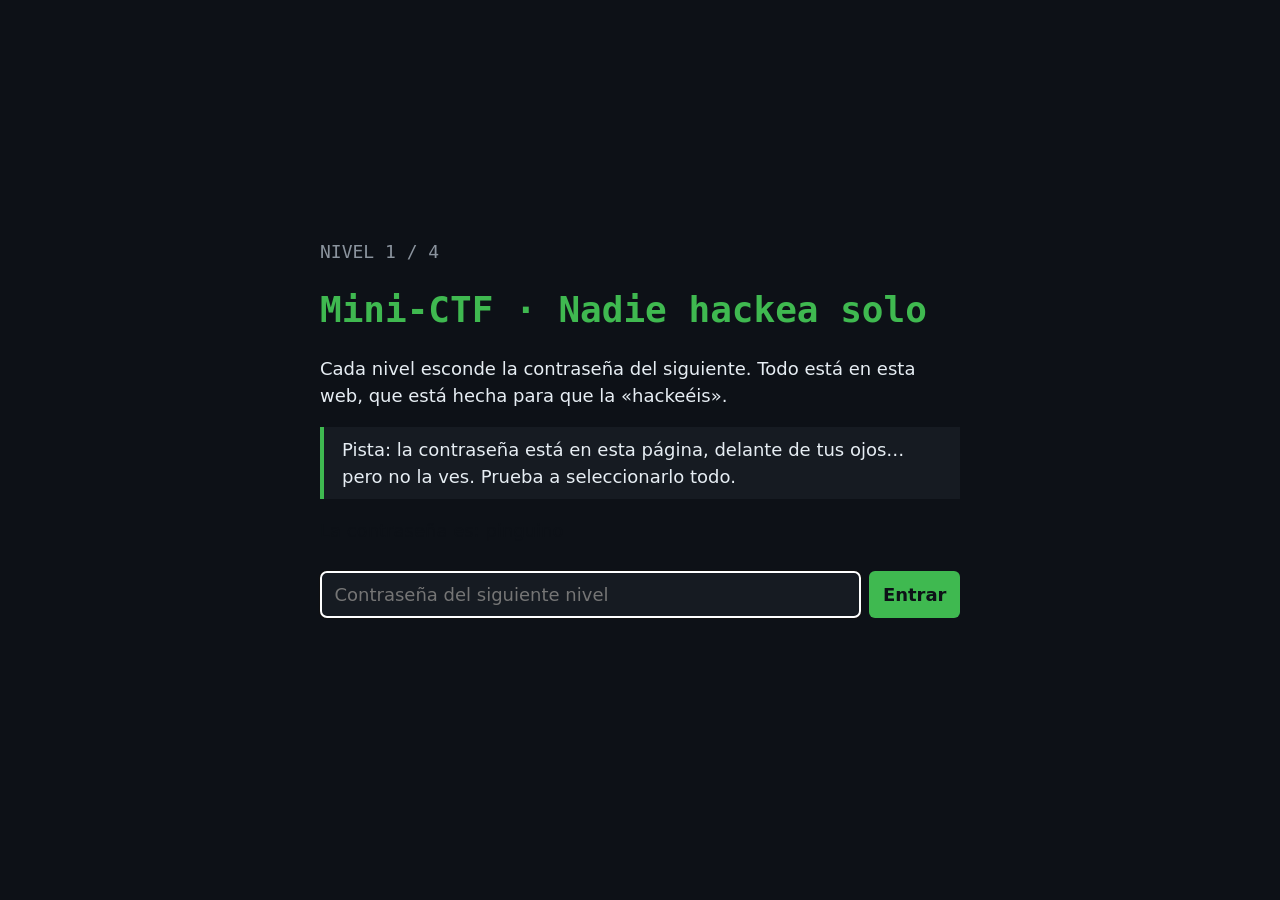
<file: index.html>
<!doctype html>
<html lang="es">
<head><meta charset="utf-8"><meta name="viewport" content="width=device-width, initial-scale=1"><title>Mini-CTF · NIVEL 1 / 4</title><link rel="stylesheet" href="ctf.css"></head>
<body><main>
<p class="nivel">NIVEL 1 / 4</p>
<h1>Mini-CTF · Nadie hackea solo</h1>
<p>Cada nivel esconde la contraseña del siguiente. Todo está en esta web, que está hecha para que la «hackeéis».</p>
<p class="pista">Pista: la contraseña está en esta página, delante de tus ojos… pero no la ves. Prueba a seleccionarlo todo.</p>
<p style="color:#0d1117">La contraseña es: pinguino</p>
<form><input placeholder="Contraseña del siguiente nivel" autocomplete="off" autofocus><button>Entrar</button></form><p id="error"></p><script src="ctf.js"></script>
</main></body>
</html>
</file>
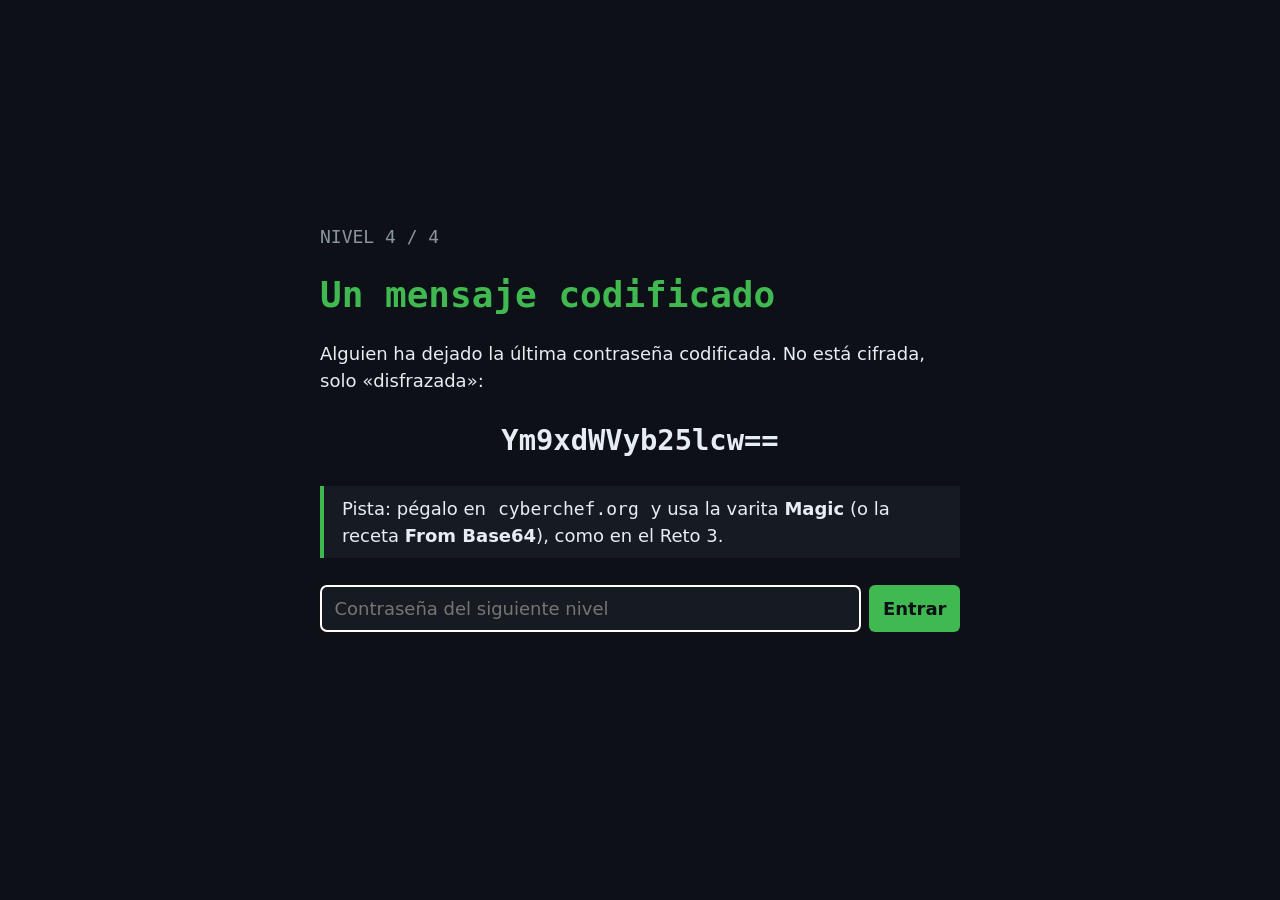
<file: biznaga.html>
<!doctype html>
<html lang="es">
<head><meta charset="utf-8"><meta name="viewport" content="width=device-width, initial-scale=1"><title>Mini-CTF · NIVEL 4 / 4</title><link rel="stylesheet" href="ctf.css"></head>
<body><main>
<p class="nivel">NIVEL 4 / 4</p>
<h1>Un mensaje codificado</h1>
<p>Alguien ha dejado la última contraseña codificada. No está cifrada, solo «disfrazada»:</p>
<p style="font:700 1.6em ui-monospace,monospace;text-align:center">Ym9xdWVyb25lcw==</p>
<p class="pista">Pista: pégalo en <code>cyberchef.org</code> y usa la varita <b>Magic</b> (o la receta <b>From Base64</b>), como en el Reto 3.</p>
<form><input placeholder="Contraseña del siguiente nivel" autocomplete="off" autofocus><button>Entrar</button></form><p id="error"></p><script src="ctf.js"></script>
</main></body>
</html>
</file>
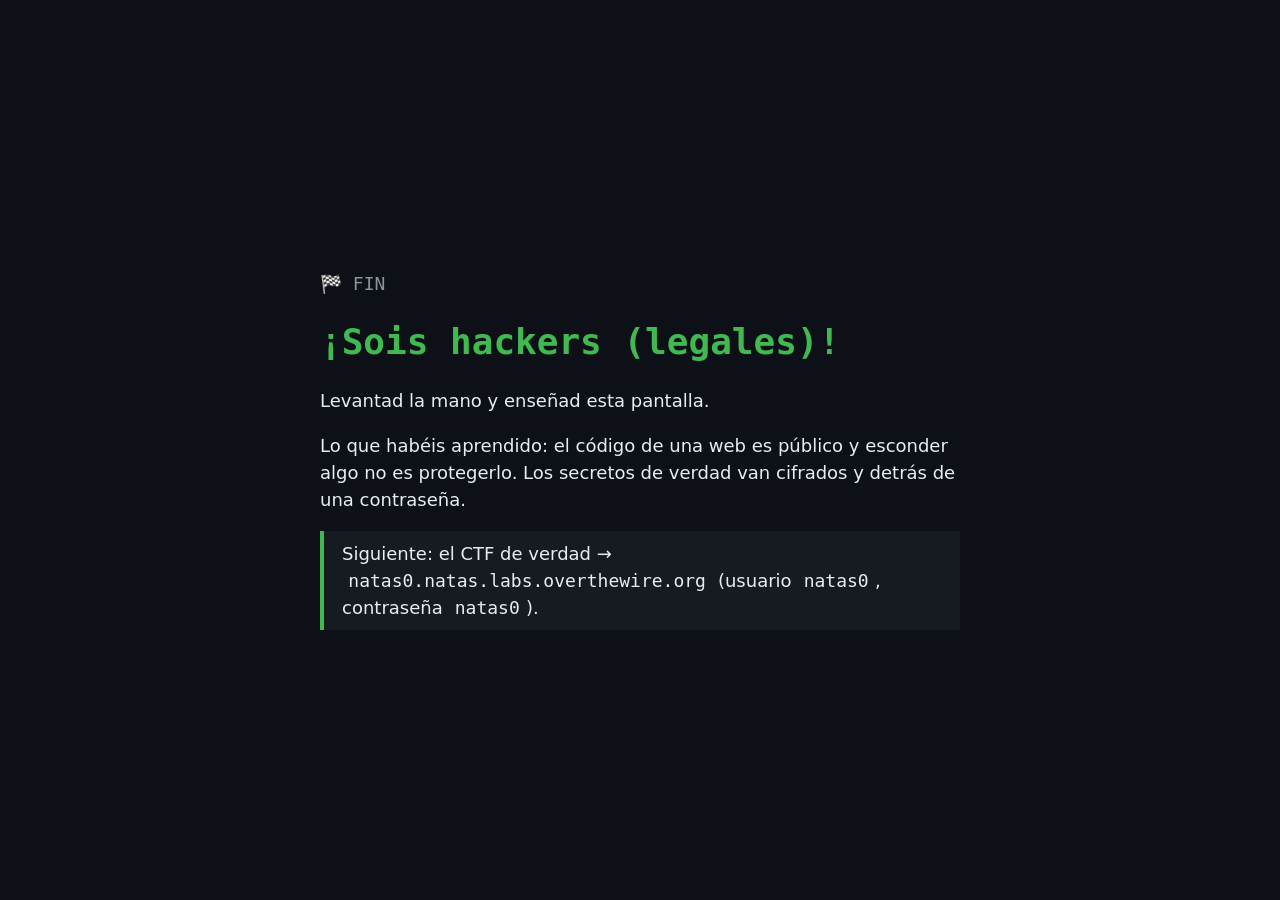
<file: boquerones.html>
<!doctype html>
<html lang="es">
<head><meta charset="utf-8"><meta name="viewport" content="width=device-width, initial-scale=1"><title>Mini-CTF · 🏁 FIN</title><link rel="stylesheet" href="ctf.css"></head>
<body><main>
<p class="nivel">🏁 FIN</p>
<h1>¡Sois hackers (legales)!</h1>
<p>Levantad la mano y enseñad esta pantalla.</p>
<p>Lo que habéis aprendido: el código de una web es público y esconder algo no es protegerlo. Los secretos de verdad van cifrados y detrás de una contraseña.</p>
<p class="pista">Siguiente: el CTF de verdad → <code>natas0.natas.labs.overthewire.org</code> (usuario <code>natas0</code>, contraseña <code>natas0</code>).</p>

</main></body>
</html>
</file>
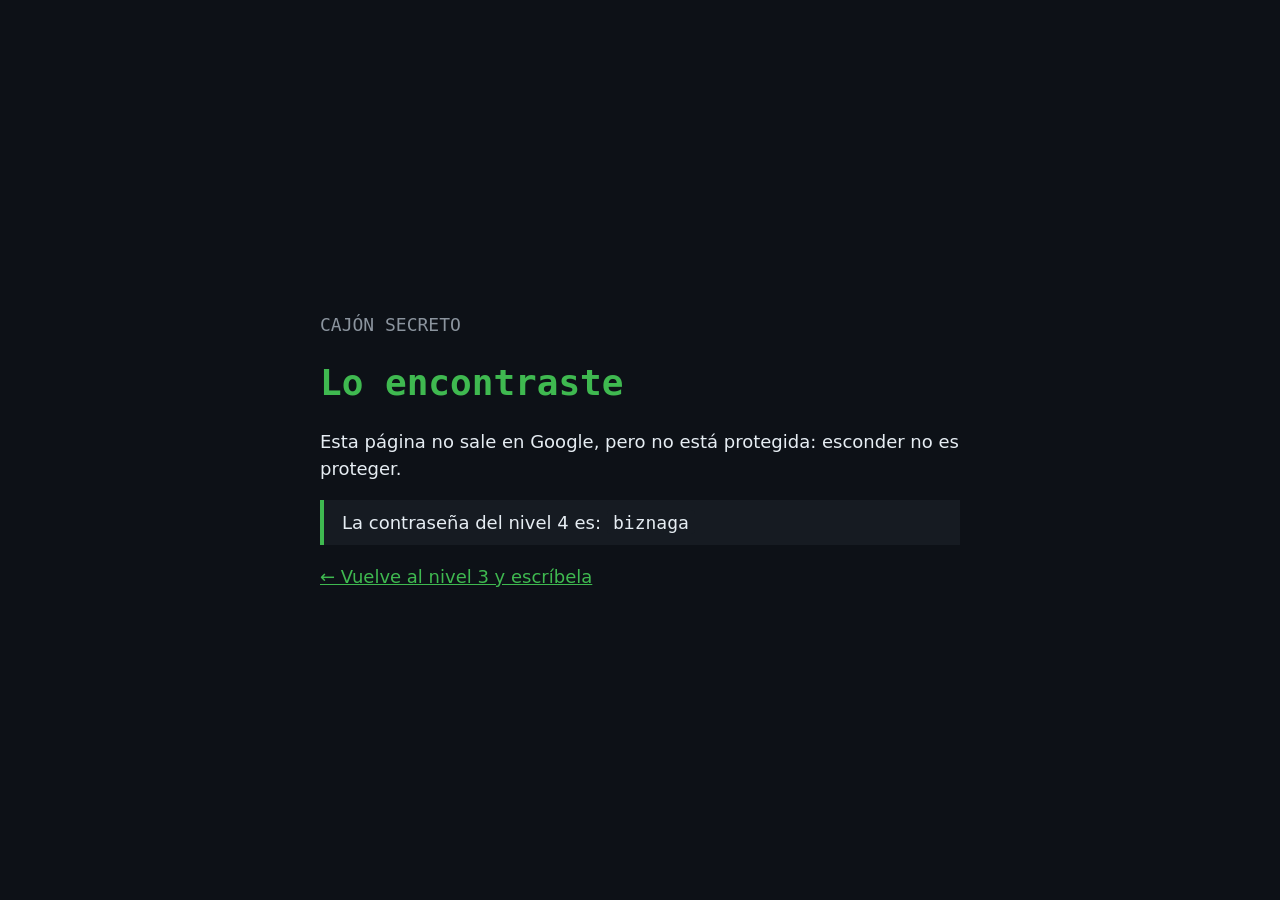
<file: cajon-secreto.html>
<!doctype html>
<html lang="es">
<head><meta charset="utf-8"><meta name="viewport" content="width=device-width, initial-scale=1"><title>Mini-CTF · CAJÓN SECRETO</title><link rel="stylesheet" href="ctf.css"></head>
<body><main>
<p class="nivel">CAJÓN SECRETO</p>
<h1>Lo encontraste</h1>
<p>Esta página no sale en Google, pero no está protegida: esconder no es proteger.</p>
<p class="pista">La contraseña del nivel 4 es: <code>biznaga</code></p>
<p><a href="croqueta.html" style="color:#3fb950">← Vuelve al nivel 3 y escríbela</a></p>

</main></body>
</html>
</file>
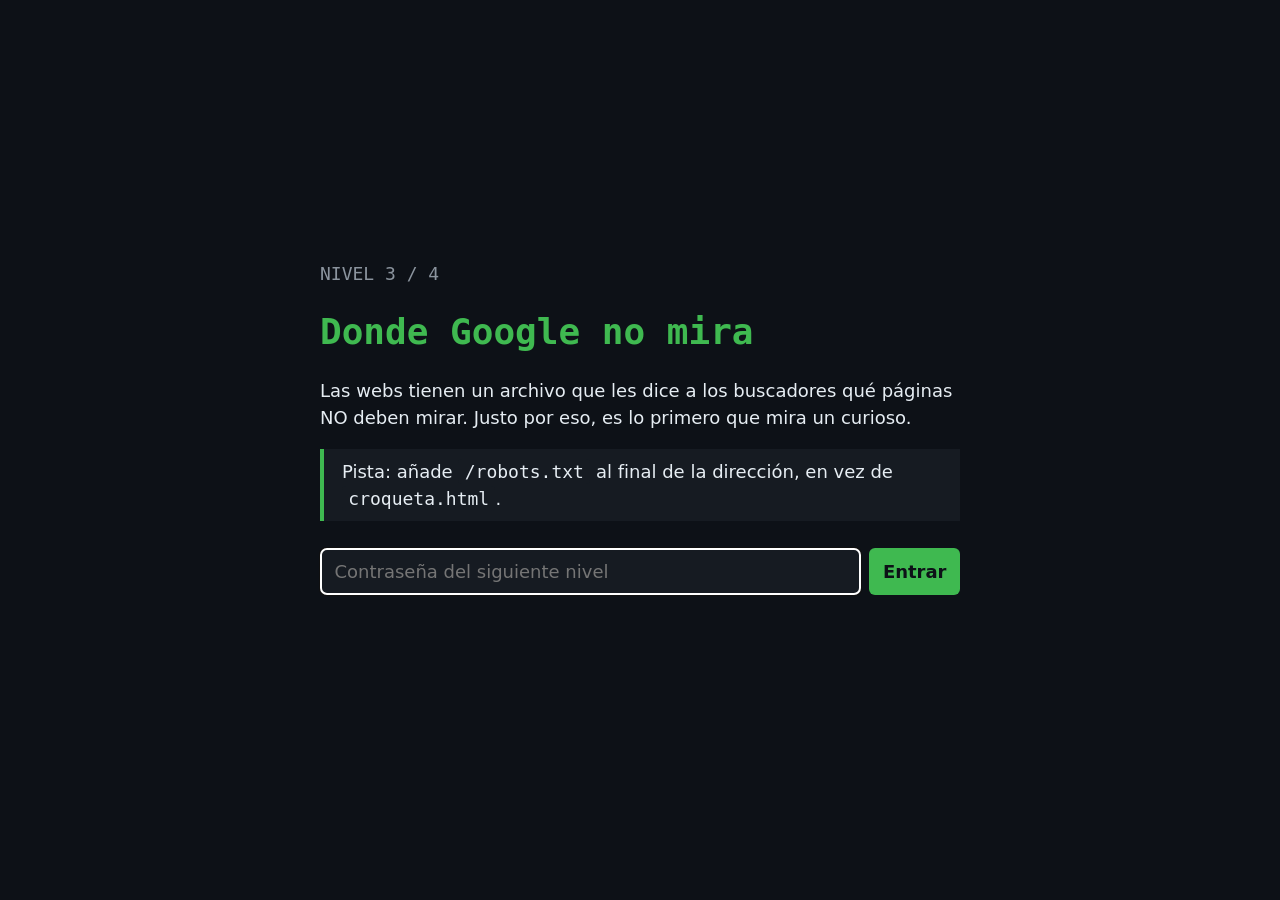
<file: croqueta.html>
<!doctype html>
<html lang="es">
<head><meta charset="utf-8"><meta name="viewport" content="width=device-width, initial-scale=1"><title>Mini-CTF · NIVEL 3 / 4</title><link rel="stylesheet" href="ctf.css"></head>
<body><main>
<p class="nivel">NIVEL 3 / 4</p>
<h1>Donde Google no mira</h1>
<p>Las webs tienen un archivo que les dice a los buscadores qué páginas NO deben mirar. Justo por eso, es lo primero que mira un curioso.</p>
<p class="pista">Pista: añade <code>/robots.txt</code> al final de la dirección, en vez de <code>croqueta.html</code>.</p>
<form><input placeholder="Contraseña del siguiente nivel" autocomplete="off" autofocus><button>Entrar</button></form><p id="error"></p><script src="ctf.js"></script>
</main></body>
</html>
</file>
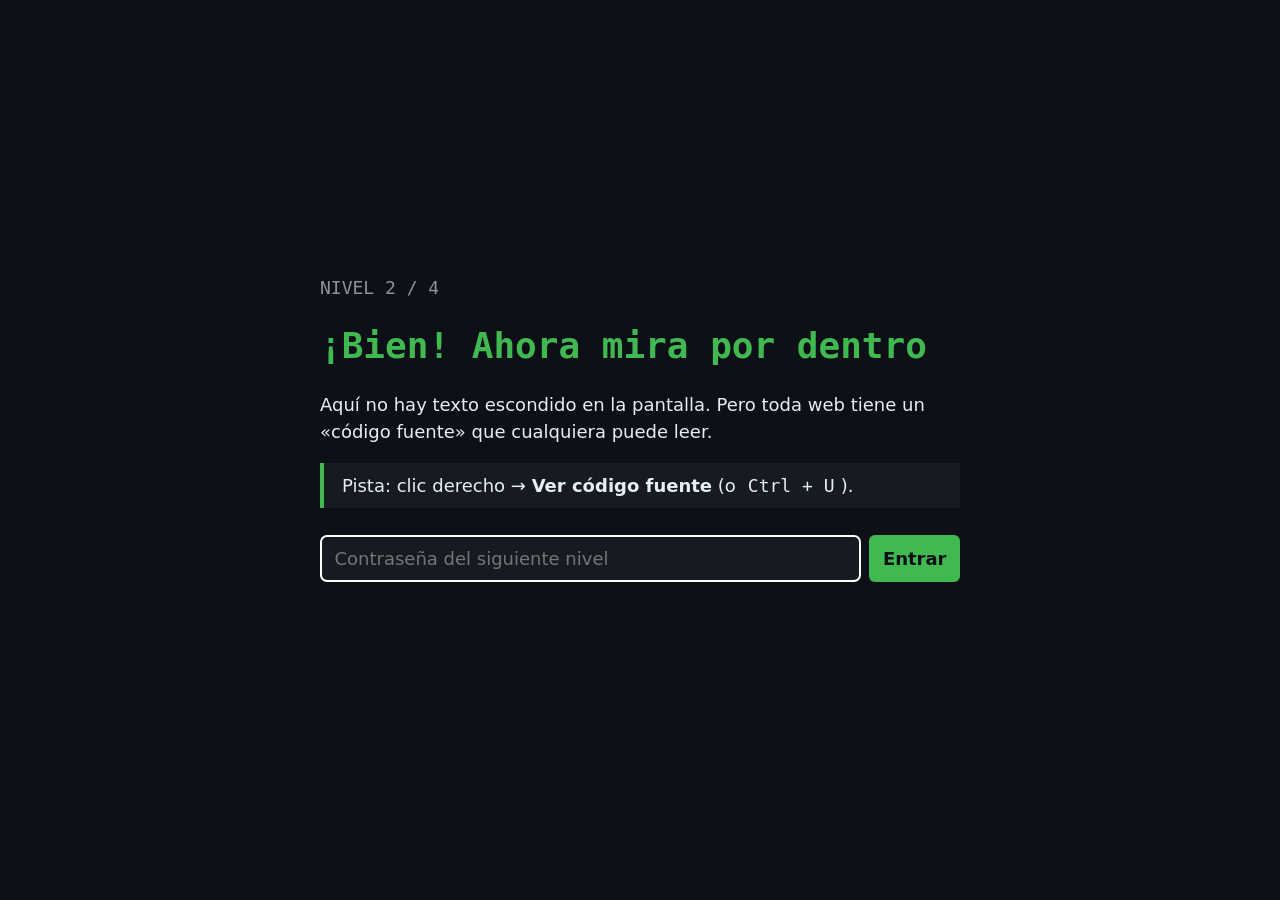
<file: pinguino.html>
<!doctype html>
<html lang="es">
<head><meta charset="utf-8"><meta name="viewport" content="width=device-width, initial-scale=1"><title>Mini-CTF · NIVEL 2 / 4</title><link rel="stylesheet" href="ctf.css"></head>
<body><main>
<p class="nivel">NIVEL 2 / 4</p>
<h1>¡Bien! Ahora mira por dentro</h1>
<p>Aquí no hay texto escondido en la pantalla. Pero toda web tiene un «código fuente» que cualquiera puede leer.</p>
<p class="pista">Pista: clic derecho → <b>Ver código fuente</b> (o <code>Ctrl + U</code>).</p>
<!-- Muy bien, detective. La contraseña del nivel 3 es: croqueta -->
<form><input placeholder="Contraseña del siguiente nivel" autocomplete="off" autofocus><button>Entrar</button></form><p id="error"></p><script src="ctf.js"></script>
</main></body>
</html>
</file>
<file: ctf.css>
:root { color-scheme: dark; --bg: #0d1117; --fg: #e6edf3; --muted: #8b949e; --acc: #3fb950; }
* { box-sizing: border-box; }
body { margin: 0; min-height: 100vh; background: var(--bg); color: var(--fg); font: 18px/1.5 system-ui, sans-serif; display: grid; place-items: center; padding: 16px; }
main { max-width: 640px; width: 100%; }
h1 { color: var(--acc); font-family: ui-monospace, monospace; margin: 0 0 .25em; }
.nivel { color: var(--muted); font-family: ui-monospace, monospace; }
.pista { border-left: 4px solid var(--acc); padding: .5em 1em; background: #161b22; }
code { background: #161b22; padding: .1em .35em; border-radius: 4px; }
form { display: flex; gap: 8px; margin-top: 1.5em; flex-wrap: wrap; }
input, button { font: inherit; padding: .5em .75em; border-radius: 6px; border: 1px solid #30363d; background: #161b22; color: var(--fg); }
input { flex: 1; min-width: 12em; }
button { background: var(--acc); color: #0d1117; border: 0; font-weight: 700; cursor: pointer; }
#error { color: #f85149; min-height: 1.5em; }
</file>
